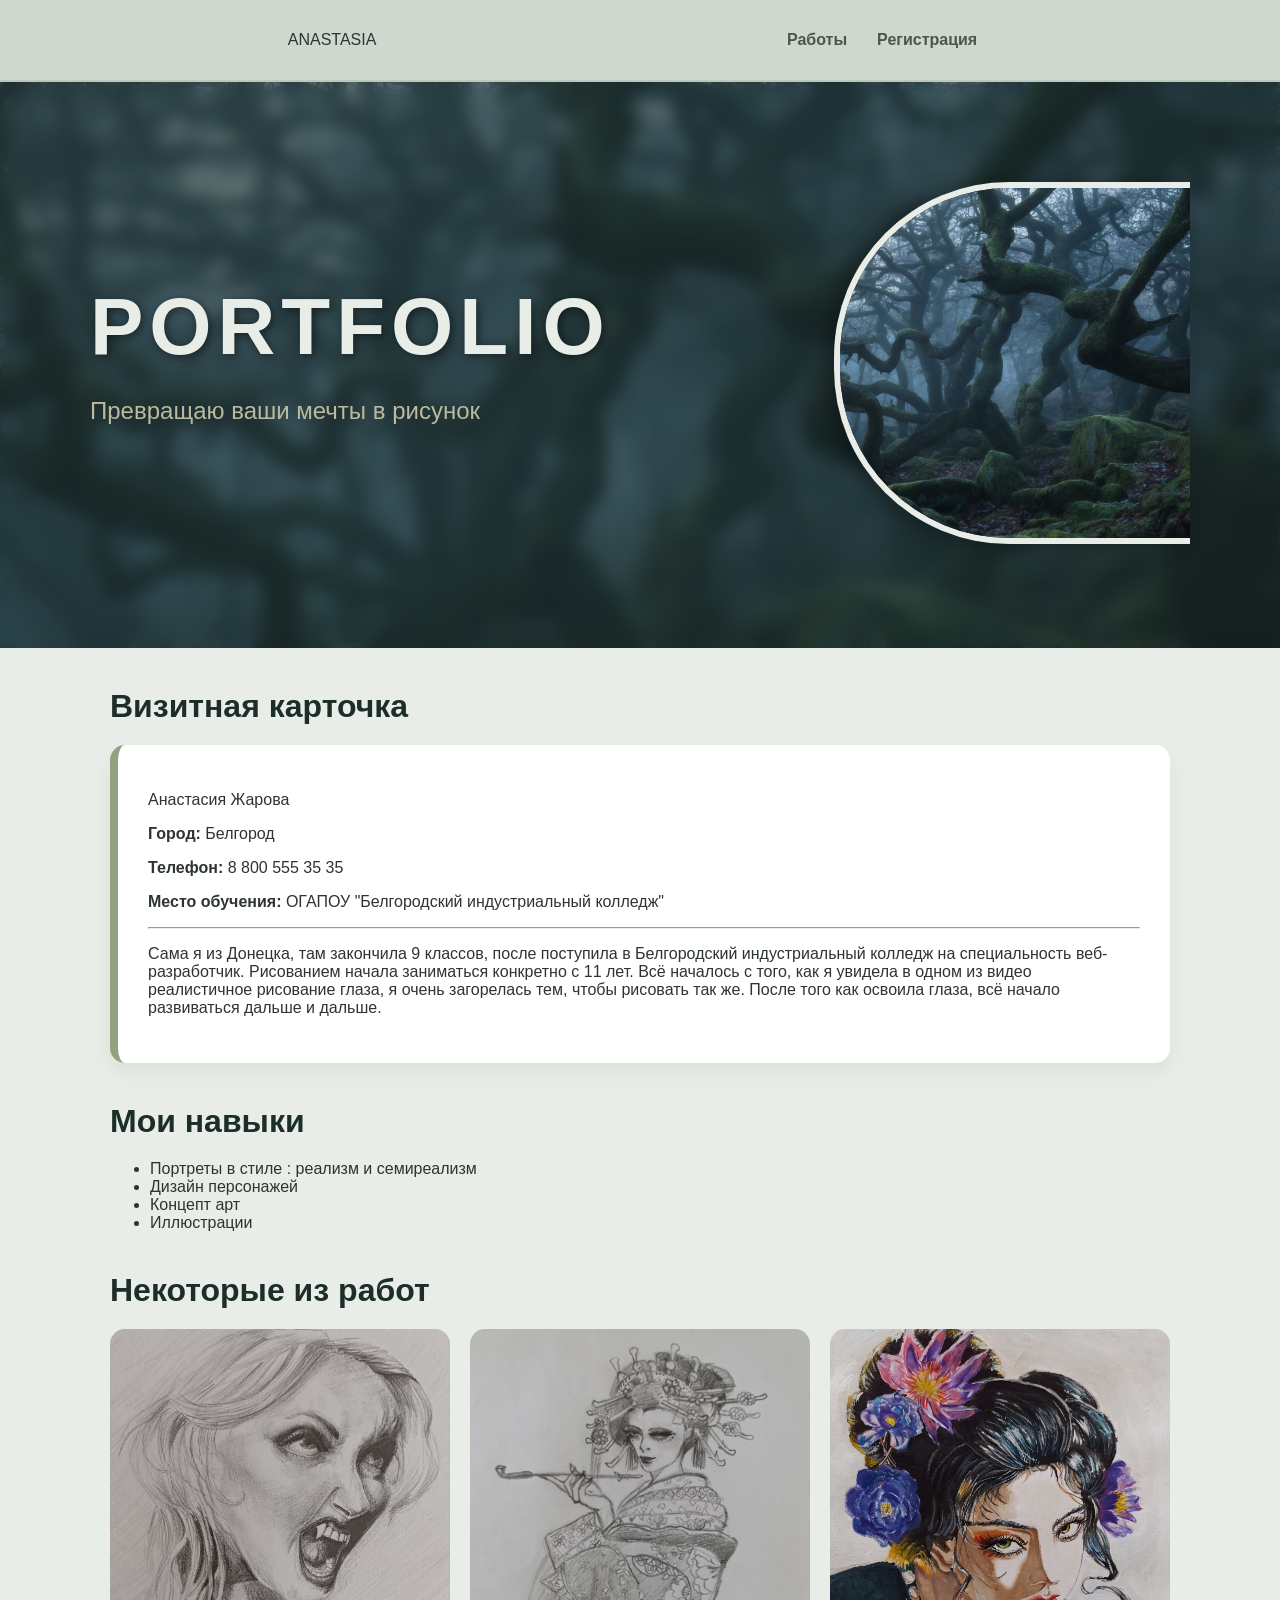
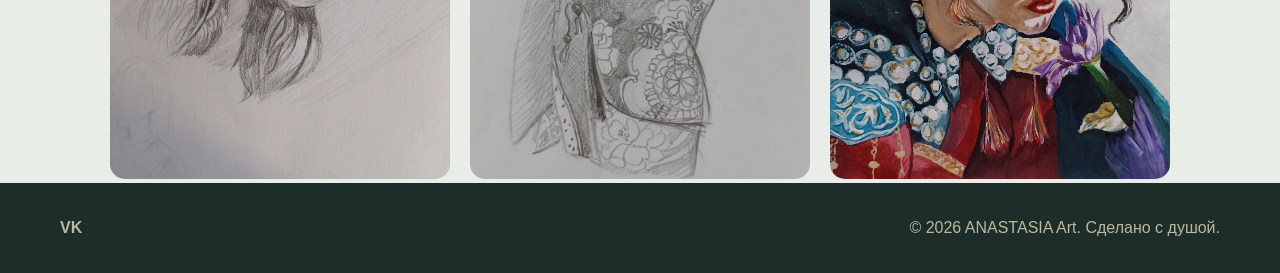
<file: index.html>
<!DOCTYPE html>
<html lang="ru">
<head>
    <meta charset="UTF-8">
    <meta name="viewport" content="width=device-width, initial-scale=1.0">
    <title>Nastya Art | Portfolio</title>
    <link rel="stylesheet" href="style.css">
</head>
<body>

    <header>
        <nav>
            <div class="logo">ANASTASIA</div>
            <ul>
                <li><a href="#portfolio">Работы</a></li>
                <li><a href="registration.html">Регистрация</a></li>
            </ul>
        </nav>
    </header>

    <section class="hero">
        <div class="hero-overlay">
            <div class="hero-container container">
                <div class="hero-text">
                    <h1>PORTFOLIO</h1>
                    <p>Превращаю ваши мечты в рисунок</p>
                </div>
                <div class="hero-photo">
                    <img src="pictures/forest.jpg" alt="ANASTASIA">
                </div>
            </div>
        </div>
    </section>

    <main class="container">
        
        <section id="about">
            <h2>Визитная карточка</h2>
            <div class="info-card">
                <p>Анастасия Жарова</p>
                <p><strong>Город:</strong> Белгород</p>
                <p><strong>Телефон:</strong> 8 800 555 35 35 </p>
                <p><strong>Место обучения:</strong> ОГАПОУ "Белгородский индустриальный колледж"</p>
                <hr>
                <p>Сама я из Донецка, там закончила 9 классов, после поступила в Белгородский индустриальный колледж на специальность веб-разработчик. Рисованием начала заниматься конкретно с 11 лет. Всё началось с того, как я увидела в одном из видео реалистичное рисование глаза, я очень загорелась тем, чтобы рисовать так же. После того как освоила глаза, всё начало развиваться дальше и дальше.
            </div>
        </section>

        <section id="skills" class="skills-section">
            <h2>Мои навыки</h2>
            <ul>
                <li>Портреты в стиле : реализм и семиреализм</li>
                <li>Дизайн персонажей</li>
                <li>Концепт арт</li>
                <li>Иллюстрации</li>
            </ul>
        </section>

        <section id="portfolio">
            <h2>Некоторые из работ</h2>
            <div class="gallery">
                <div class="work-card"><img src="pictures/art1.jpg" alt="Рисунок 1"></div>
                <div class="work-card"><img src="pictures/art2.jpg" alt="Рисунок 2"></div>
                <div class="work-card"><img src="pictures/art3.jpg" alt="Рисунок 3"></div>
            </div>
        </section>

    </main>

    <footer>
        <div class="socials">
            <a href="https://vk.com/id749234418" target="_blank">VK</a>       
        </div>
        <p class="copyright">&copy; 2026 ANASTASIA Art. Сделано с душой.</p>
    </footer>

</body>
</html>
</file>
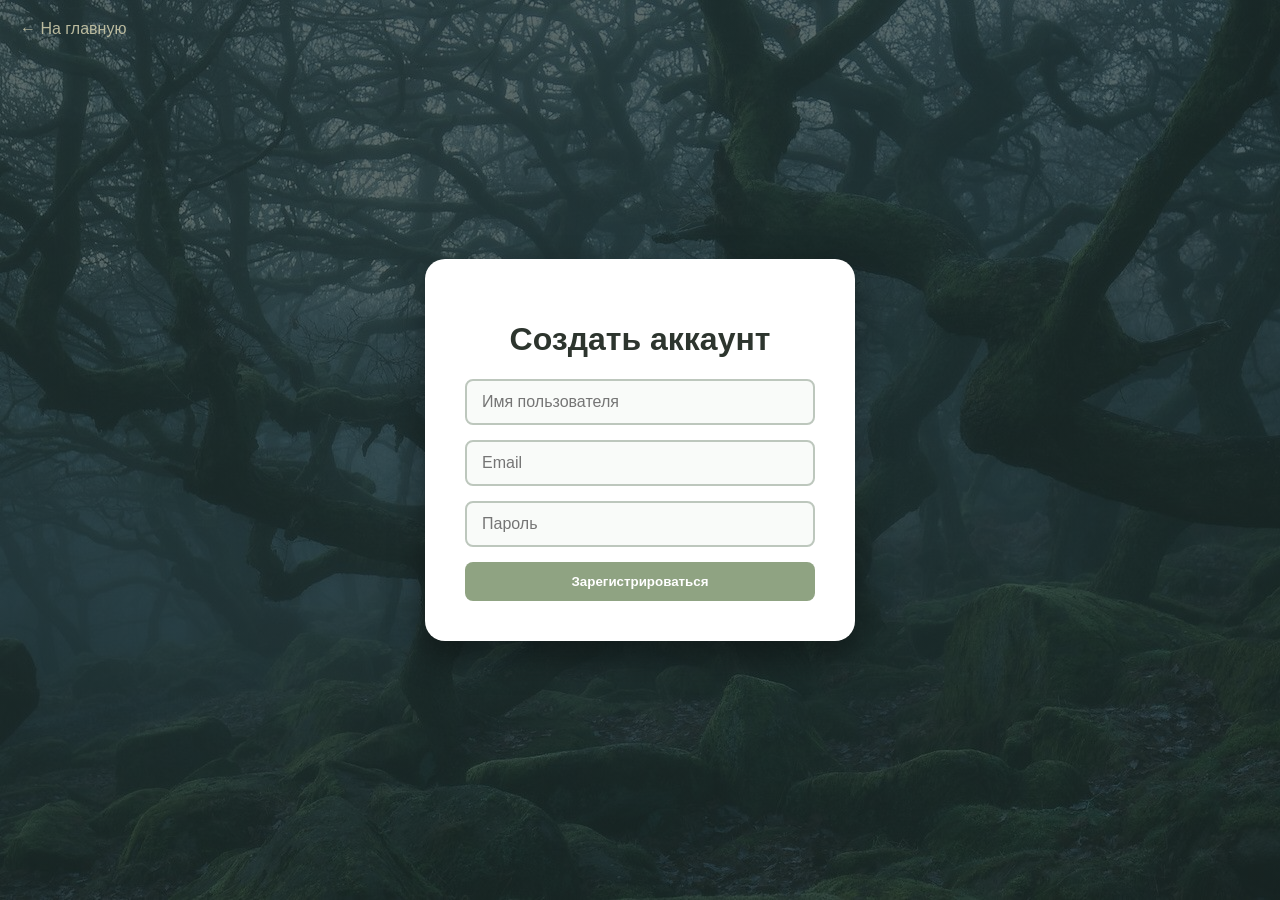
<file: registration.html>
<!DOCTYPE html>
<html lang="ru">
<head>
    <meta charset="UTF-8">
    <meta name="viewport" content="width=device-width, initial-scale=1.0">
    <title>Создать аккаунт | ANASTASIA Art</title>
    <link rel="stylesheet" href="style.css">
</head>
<body class="reg-body">

    <div class="reg-container">
        <a href="index.html" class="back-link">← На главную</a>
        
        <div class="reg-card">
            <h1>Создать аккаунт</h1>
            <form action="#">
                <div class="input-group">
                    <input type="text" placeholder="Имя пользователя" required>
                </div>
                <div class="input-group">
                    <input type="email" placeholder="Email" required>
                </div>
                <div class="input-group">
                    <input type="password" placeholder="Пароль" required>
                </div>
                <button type="submit" class="reg-btn">Зарегистрироваться</button>
            </form>
        </div>
    </div>

</body>
</html>
</file>
<file: style.css>
/* --- 1. БАЗОВАЯ СТРУКТУРА (ФИКСИРУЕМ ФУТЕР) --- */
html, body {
    height: 100%;
    margin: 0;
}

body {
    display: flex;
    flex-direction: column;
    min-height: 100vh; /* На всю высоту экрана */
    background-color: #E8EDE7;
    color: #2D352E;
    font-family: 'Segoe UI', sans-serif;
}

/* Контейнер для центрирования контента */
.container {
    max-width: 1100px;
    margin: 0 auto;
    padding: 0 20px;
}

/* Основной блок растягивается, выталкивая футер вниз */
main {
    flex: 1 0 auto;
    width: 100%;
    box-sizing: border-box;
    padding-bottom: 50px;
}

/* --- 2. НАВИГАЦИЯ --- */
header {
    background-color: #CFD8CF;
    padding: 15px 0;
    border-bottom: 2px solid #BDC7BD;
    flex-shrink: 0;
}

nav {
    display: flex;
    justify-content: space-around;
    align-items: center;
    max-width: 1100px;
    margin: 0 auto;
}

nav ul {
    display: flex;
    list-style: none;
    padding: 0;
}

nav ul li { margin: 0 15px; }

nav ul li a {
    text-decoration: none;
    color: #4A574A;
    font-weight: bold;
    transition: 0.3s;
}

nav ul li a:hover { color: #8FA382; }

/* --- 3. HERO БЛОК (РАЗМЫТИЕ И ПОЛУКРУГ) --- */
.hero {
    background-image: url('pictures/forest.jpg'); 
    background-size: cover;
    background-position: center;
    background-attachment: fixed;
    flex-shrink: 0;
}

.hero-overlay {
    background-color: rgba(28, 45, 42, 0.6);
    backdrop-filter: blur(8px);
    -webkit-backdrop-filter: blur(8px);
    padding: 100px 0;
}

.hero-container {
    display: flex;
    justify-content: space-between;
    align-items: center;
}

.hero-text h1 {
    font-size: 5rem;
    color: #E8EDE7;
    margin: 0;
    letter-spacing: 6px;
    text-shadow: 2px 2px 10px rgba(0,0,0,0.5);
}

.hero-text p {
    font-size: 1.5rem;
    color: #BABA9E;
}

.hero-photo img {
    width: 350px;
    height: 350px;
    object-fit: cover;
    border-radius: 175px 0 0 175px; /* ПОЛУКРУГ */
    border: 6px solid #E8EDE7;
    border-right: none;
    box-shadow: -10px 0 20px rgba(0,0,0,0.3);
}

/* --- 4. КАРТОЧКИ И ГАЛЕРЕЯ --- */
main h2 {
    font-size: 2rem;
    color: #1C2D2A;
    margin-top: 40px;
    margin-bottom: 20px;
}

.info-card {
    background: white;
    padding: 30px;
    border-radius: 15px;
    box-shadow: 0 10px 20px rgba(0,0,0,0.05);
    border-left: 8px solid #8FA382;
}

.gallery {
    display: grid;
    grid-template-columns: repeat(auto-fit, minmax(300px, 1fr));
    gap: 20px;
}

.work-card img {
    width: 100%;
    border-radius: 10px;
    transition: 0.3s;
}

.gallery .work-card img {
    /* Шаг 1: Задаем фиксированную, одинаковую высоту для всех */
    height: 450px;           /* Подбери высоту, которая тебе нравится (например, 400px или 500px) */

    /* Шаг 2 (ОЧЕНЬ ВАЖНО!): Заставляет изображение заполнить контейнер без искажения */
    object-fit: cover;      /* Обрежет лишнее сверху/снизу или по бокам, сохранив пропорции */

    /* Обеспечиваем, что изображение занимает всю ширину своей карточки (сетки) */
    width: 100%;

    /* Скругление углов (как на твоем скриншоте) */
    border-radius: 15px;
    box-sizing: border-box; /* Для правильного расчета размеров */
    transition: 0.3s;        /* Для плавного эффекта при наведении, если он есть */
}

.work-card img:hover { transform: translateY(-10px); }

/* --- 5. ПОДВАЛ (ОСНОВНОЙ БЛОК) --- */
footer {
    flex-shrink: 0;
    background-color: #1C2D2A;
    color: #BABA9E;
    display: flex;
    justify-content: space-between;
    align-items: center;
    padding: 20px 60px;
    width: 100%;
    box-sizing: border-box;
    /* Здесь анимации не нужны, иначе весь подвал будет прыгать */
}

/* --- ССЫЛКИ В ПОДВАЛЕ --- */
.socials a {
    color: #BABA9E;
    text-decoration: none;
    margin-right: 20px;
    font-weight: bold;
    display: inline-block; /* Это важно для работы анимации */
    
    /* Плавность изменений переносим сюда */
    transition: all 0.3s ease; 
}

/* Эффект при наведении на конкретную ссылку */
.socials a:hover {
    color: #E8EDE7;
    transform: translateY(-3px); /* Прыгает только ссылка, а не весь подвал */
}

/* Эффект при нажатии на ссылку */
.socials a:active {
    transform: scale(0.9);
    opacity: 0.7;
}

.reg-body {
    background-image: linear-gradient(rgba(28, 45, 42, 0.7), rgba(28, 45, 42, 0.7)), url('pictures/forest.jpg');
    background-size: cover;
    display: flex;
    justify-content: center;
    align-items: center;
}

.reg-card {
    background: white;
    padding: 40px;
    border-radius: 20px;
    box-shadow: 0 15px 35px rgba(0,0,0,0.4);
    text-align: center;
    width: 350px;
}

.reg-btn {
    width: 100%;
    padding: 12px;
    background-color: #8FA382;
    color: white;
    border: none;
    border-radius: 8px;
    cursor: pointer;
    transition: 0.3s;
    font-weight: bold;
}

.reg-btn:hover { background-color: #7A8E6F; transform: scale(1.02); }

.back-link {
    color: #BABA9E;
    text-decoration: none;
    position: absolute;
    top: 20px;
    left: 20px;
    /* --- СТИЛИЗАЦИЯ ПОЛЕЙ ВВОДА (ДОБАВИТЬ ЭТО) --- */
}
/* Нацеливаемся на все input внутри карточки регистрации */
.reg-card input {
    width: 100%;             /* Занимает всю доступную ширину родителя */
    box-sizing: border-box;  /* ОЧЕНЬ ВАЖНО: чтобы padding не увеличивал ширину! */
    
    padding: 12px 15px;      /* Внутренние отступы (высота и отступ текста) */
    margin-bottom: 15px;     /* Отступ между полями ввода */
    
    border: 2px solid #BDC7BD; /* Тонкая рамка (цвет шалфея) */
    border-radius: 8px;      /* Скругление как у кнопки */
    
    font-size: 16px;         /* Размер шрифта placeholder */
    transition: 0.3s;        /* Плавное изменение при клике */
    
    background: #F9FBF9;     /* Чуть-чуть подсвеченный фон поля */
    color: #1C2D2A; 
}
/* Эффект при клике (фокусе) на поле ввода */
.reg-card input:focus {
    outline: none;            /* Убираем стандартную синюю рамку */
    border-color: #8FA382;    /* Рамка становится твоего основного зеленого цвета */
    box-shadow: 0 0 5px rgba(143, 163, 130, 0.4); /* Мягкое свечение */
}

/* =============================================
   АДАПТИВНАЯ ВЁРСТКА
   ============================================= */

/* --- 1. ШИРОКОУГОЛЬНЫЕ ЭКРАНЫ (от 1600px) --- */
@media (min-width: 1600px) {
    .container {
        max-width: 1400px; /* Расширяем контент, чтобы не было пустых полей */
    }
    .hero-text h1 {
        font-size: 7rem; /* Делаем заголовок еще мощнее */
    }
}

/* --- 2. ПЛАНШЕТЫ (до 1024px) --- */
@media (max-width: 1024px) {
    .hero-container {
        flex-direction: column; /* Текст и фото встают друг под другом */
        text-align: center;
    }
    .hero-photo img {
        width: 280px;
        height: 280px;
        border-radius: 140px; /* На планшетах делаем полный круг для симметрии */
        border-right: 5px solid #E8EDE7;
        margin-top: 30px;
    }
    .hero-text h1 {
        font-size: 4rem;
    }
}

/* --- 3. МОБИЛЬНЫЕ УСТРОЙСТВА (до 768px) --- */
@media (max-width: 768px) {
    /* Навигация */
    nav {
        flex-direction: column;
        gap: 15px;
    }
    nav ul {
        flex-wrap: wrap;
        justify-content: center;
        gap: 10px;
    }

    /* Hero блок */
    .hero-overlay {
        padding: 50px 0;
    }
    .hero-text h1 {
        font-size: 3rem;
    }
    .hero-photo img {
        width: 200px;
        height: 200px;
        border-radius: 50%; /* На телефоне лучше смотрится круг */
    }

    /* Визитка Анастасия Жорова */
    .info-card {
        padding: 20px;
        margin: 0 10px;
    }

    /* Галерея */
    .gallery {
        grid-template-columns: 1fr; /* Рисунки встают в одну колонку */
        padding: 0 10px;
    }
    .gallery .work-card img {
        height: auto; /* Чтобы рисунки не сплющивались на узких экранах */
        max-height: 400px;
    }

    /* Подвал */
    footer {
        flex-direction: column;
        gap: 20px;
        text-align: center;
        padding: 30px 20px;
    }
    .socials {
        margin-bottom: 10px;
    }

    /* Страница регистрации */
    .reg-card {
        width: 90%; /* Карточка занимает почти весь экран телефона */
        padding: 25px;
    }
}
</file>
